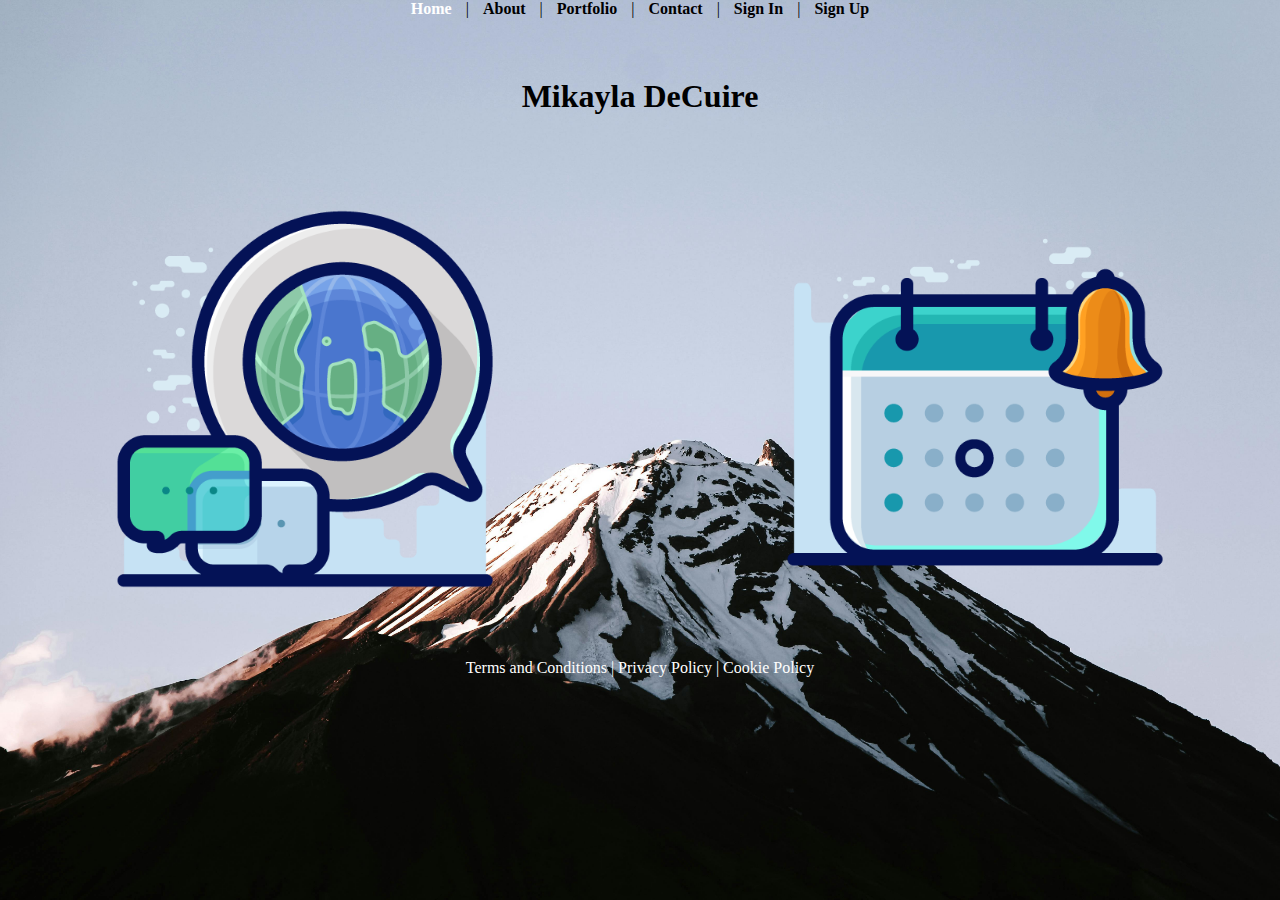
<file: index.html>
<!DOCTYPE html>
<html>
<head>
    <title>Home Page</title>
    <link rel="stylesheet" href="Style.css">
</head>

<body>
<div class="page-wrapper">
    <header>
        <nav style="text-align: center;">
            <a href="index.html" style="color: rgb(255, 255, 255);">Home</a> |
            <a href="about.html">About</a> |
            <a href="portfolio.html">Portfolio</a> |
            <a href="contact.html">Contact</a> |
            <a href="signin.html">Sign In</a> |
            <a href="signup.html">Sign Up</a>
        </nav>
    </header>

    <div style="text-align: center;">
        <h1>Mikayla DeCuire</h1>
    </div>

    <div class="image-row">
        <img src="images/network.png" alt="Network Image">
        <img src="images/calendar.png" alt="Calendar Image">
    </div>
    
    <footer style="text-align: center; margin-top: 40px;">
        <a href="terms.html">Terms and Conditions</a> |
        <a href="privacy.html">Privacy Policy</a> |
        <a href="cookies.html">Cookie Policy</a>
    </footer>
</div>
</body>
</html>
</file>
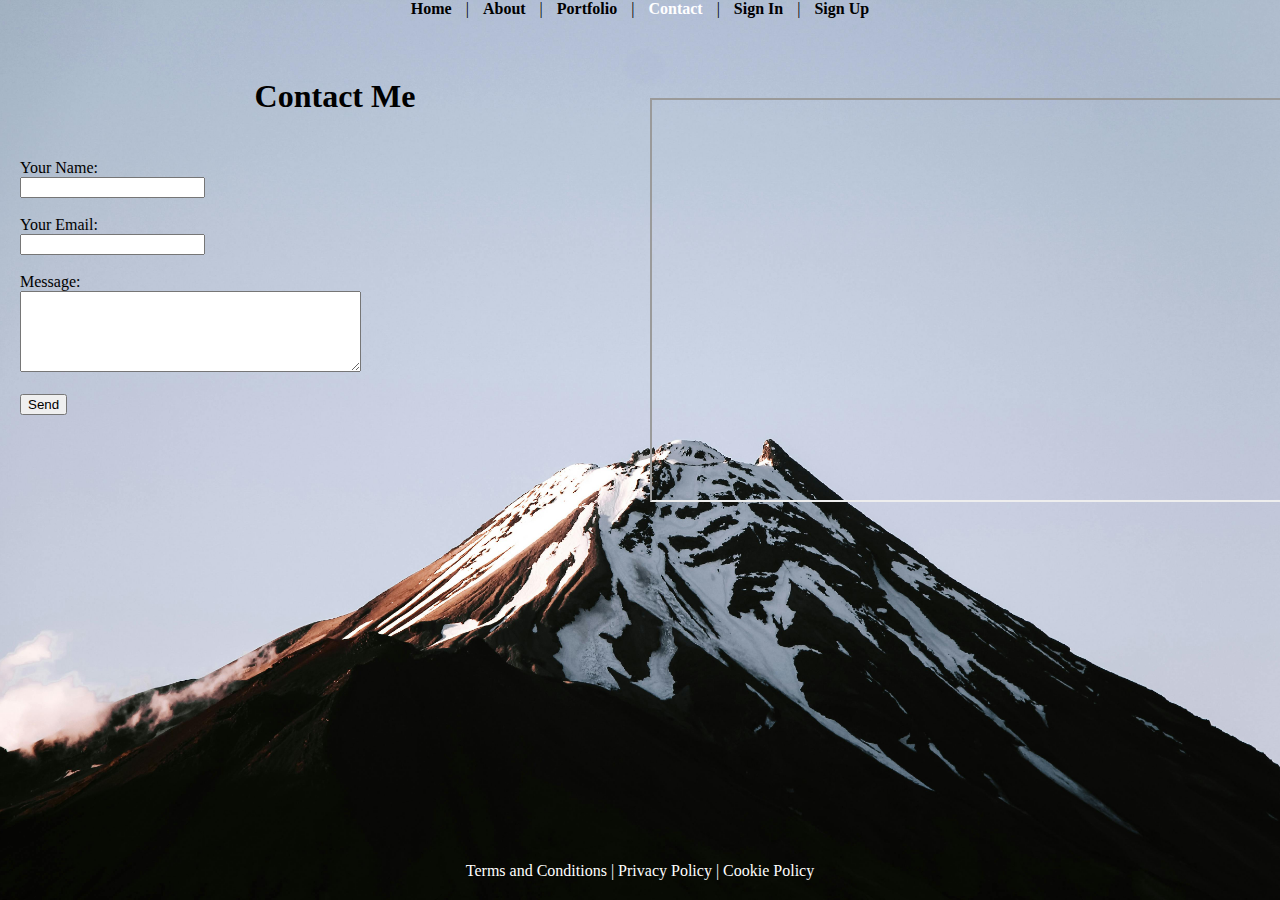
<file: contact.html>
<!DOCTYPE html>
<html>
<head>
    <title>Photos</title>
    <link rel="stylesheet" href="Style.css">
</head>
<body>
    <div class="page-wrapper">
        <header>
            <nav style="text-align: center;">
                <a href="index.html">Home</a> |
                <a href="about.html">About</a> |
                <a href="portfolio.html">Portfolio</a> |
                <a href="contact.html" style="color: rgb(255, 255, 255);">Contact</a> |
                <a href="signin.html">Sign In</a> |
                <a href="signup.html">Sign Up</a>
            </nav>
        </header>

        <main>
            <div class="grid-container">
                <form>
                    <h1>Contact Me</h1>
                    <label for="name">Your Name:</label><br>
                    <input type="text" id="name" name="name"><br><br>

                    <label for="email">Your Email:</label><br>
                    <input type="email" id="email" name="email"><br><br>

                    <label for="message">Message:</label><br>
                    <textarea id="message" name="message" rows="5" cols="40"></textarea><br><br>

                    <input type="submit" value="Send">
                </form>

                <div id="map">
                    <iframe src="https://maps.google.com/maps?width=600&height=400&hl=en&q=University%20of%20Idaho&t=&z=14&ie=UTF8&iwloc=B&output=embed" allowfullscreen="" loading="lazy"></iframe>
                </div>
            </div>
            
        </main>

        <footer style="text-align: center;">
            <a href="terms.html">Terms and Conditions</a> |
            <a href="privacy.html">Privacy Policy</a> |
            <a href="cookies.html">Cookie Policy</a>
        </footer>
    </div>
</body>
</html>
</file>
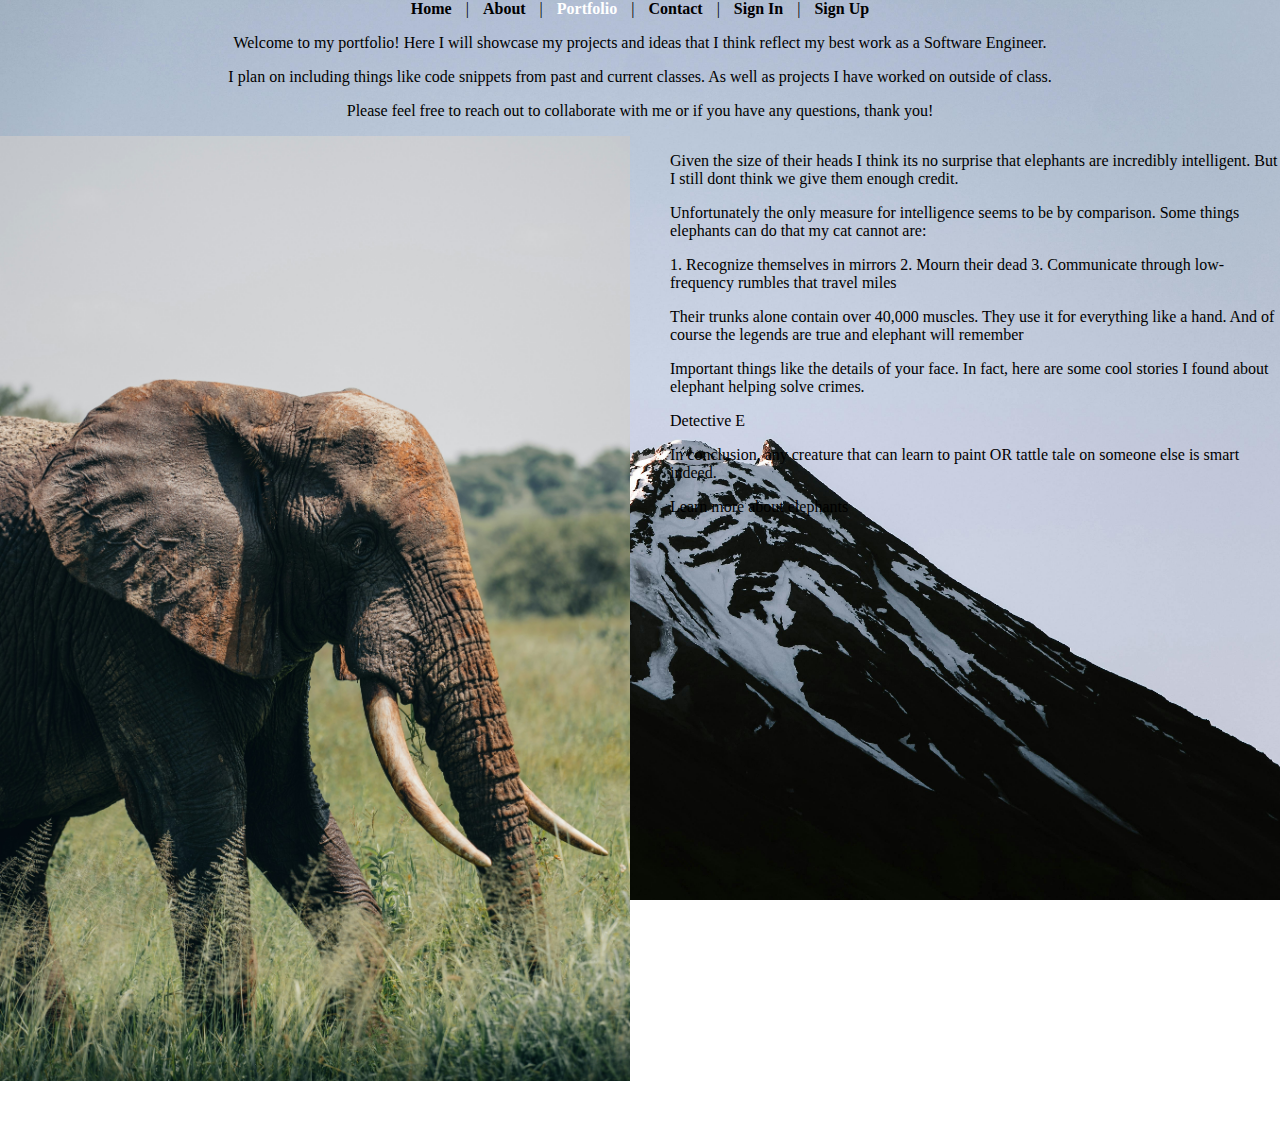
<file: portfolio.html>
<!DOCTYPE html>
<html>
<head>
    <title>Photos</title>
    <link rel="stylesheet" href="Style.css">
</head>
<body>
    <header>
        <nav style="text-align: center;">
            <a href="index.html">Home</a> |
            <a href="about.html">About</a> |
            <a href="portfolio.html" style="color: rgb(255, 255, 255);">Portfolio</a> |
            <a href="contact.html">Contact</a> |
            <a href="signin.html">Sign In</a> |
            <a href="signup.html">Sign Up</a>
        </nav>
    </header>

    <main>
        <div style="text-align: center;">
            <p>Welcome to my portfolio! Here I will showcase my projects and ideas that I think reflect my best work as a Software Engineer.</p>
            <p>I plan on including things like code snippets from past and current classes. As well as projects I have worked on outside of class. </p>
            <p>Please feel free to reach out to collaborate with me or if you have any questions, thank you!</p>
        </div>
        
        <div class="grid-container">
            <div id="bango">
                <img src="images/elephant.jpg" alt="Network Image">
            </div>
            <div id="bingo">
                <p>Given the size of their heads I think its no surprise that elephants are incredibly intelligent. But I still dont think we give them enough credit.</p>
                <p>Unfortunately the only measure for intelligence seems to be by comparison. Some things elephants can do that my cat cannot are:</p>
                <p>1. Recognize themselves in mirrors 2. Mourn their dead 3. Communicate through low-frequency rumbles that travel miles</p>
                <p>Their trunks alone contain over 40,000 muscles. They use it for everything like a hand. And of course the legends are true and elephant will remember</p>
                <p>Important things like the details of your face. In fact, here are some cool stories I found about elephant helping solve crimes.</p>
                <a href="https://vocal.media/criminal/6-times-animals-helped-solve-crimes-unexpected-heroes-in-criminal-investigations" target="_blank">Detective E</a>
                <p>In conclusion, any creature that can learn to paint OR tattle tale on someone else is smart indeed.</p>
                <a href="https://en.wikipedia.org/wiki/Elephant" target="_blank">Learn more about elephants</a>

            </div>
        </div>
    </main>

    <footer style="text-align: center;">
        <a href="terms.html">Terms and Conditions</a> |
        <a href="privacy.html">Privacy Policy</a> |
        <a href="cookies.html">Cookie Policy</a>
    </footer>
</body>
</html>
</file>
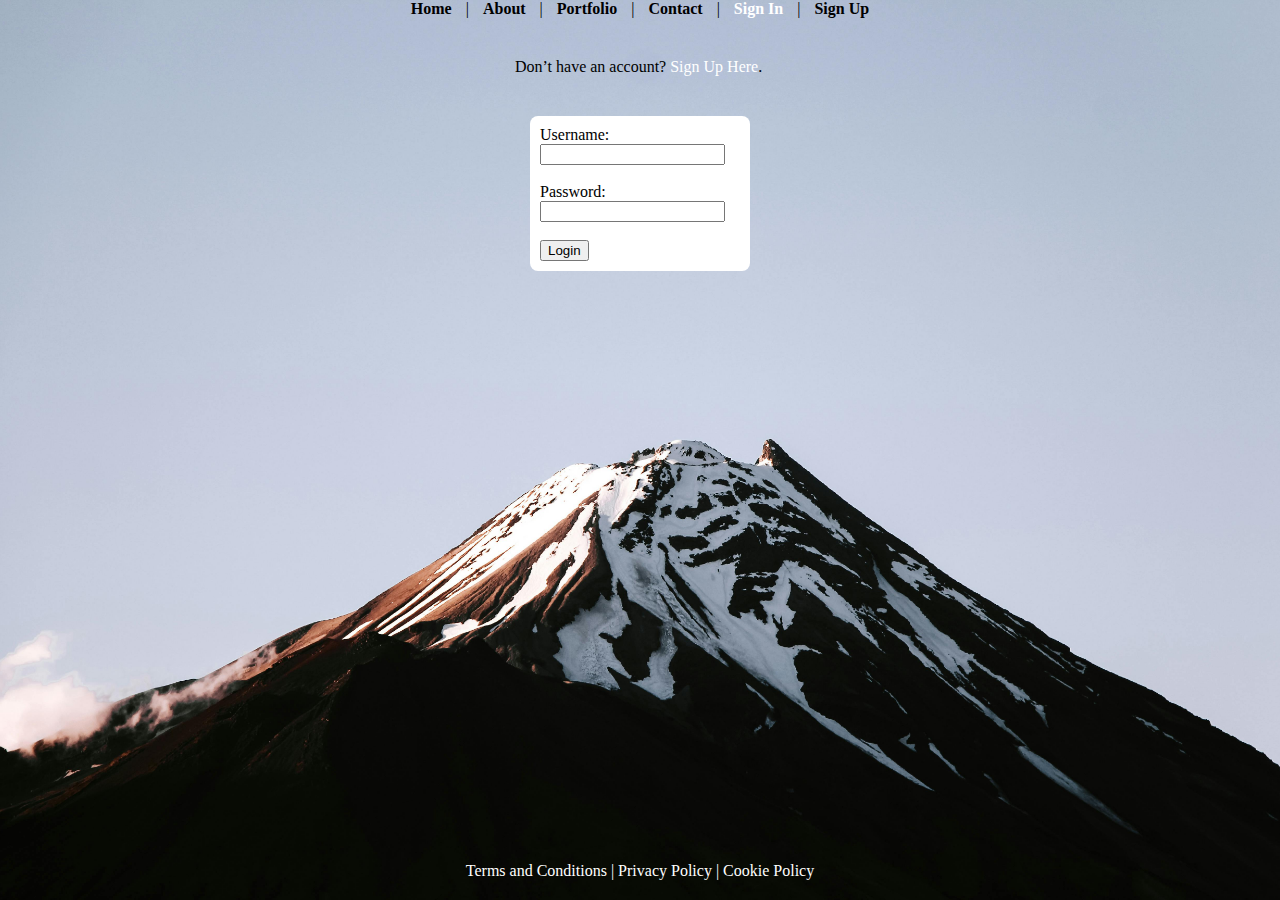
<file: signin.html>
<!DOCTYPE html>
<html>
<head>
    <title>Sign In</title>
    <link rel="stylesheet" href="Style.css">
</head>
<body>
<div class="page-wrapper">
    <header>
        <nav style="text-align: center;">
            <a href="index.html">Home</a> |
            <a href="about.html">About</a> |
            <a href="portfolio.html">Portfolio</a> |
            <a href="contact.html">Contact</a> |
            <a href="signin.html" style="color: rgb(255, 255, 255);">Sign In</a> |
            <a href="signup.html">Sign Up</a>
        </nav>
    </header>

    <main>
        <div id="cleanup">
            <p>Don’t have an account? <a href="signup.html">Sign Up Here</a>.</p>
        </div>
        <form id="signin">
            <label for="username">Username:</label><br>
            <input type="text" id="username" name="username"><br><br>

            <label for="password">Password:</label><br>
            <input type="password" id="password" name="password"><br><br>

            <input type="submit" value="Login">
        </form>
        
    </main>

    <footer style="text-align: center;">
        <a href="terms.html">Terms and Conditions</a> |
        <a href="privacy.html">Privacy Policy</a> |
        <a href="cookies.html">Cookie Policy</a>
    </footer>
</div>
</body>
</html>
</file>
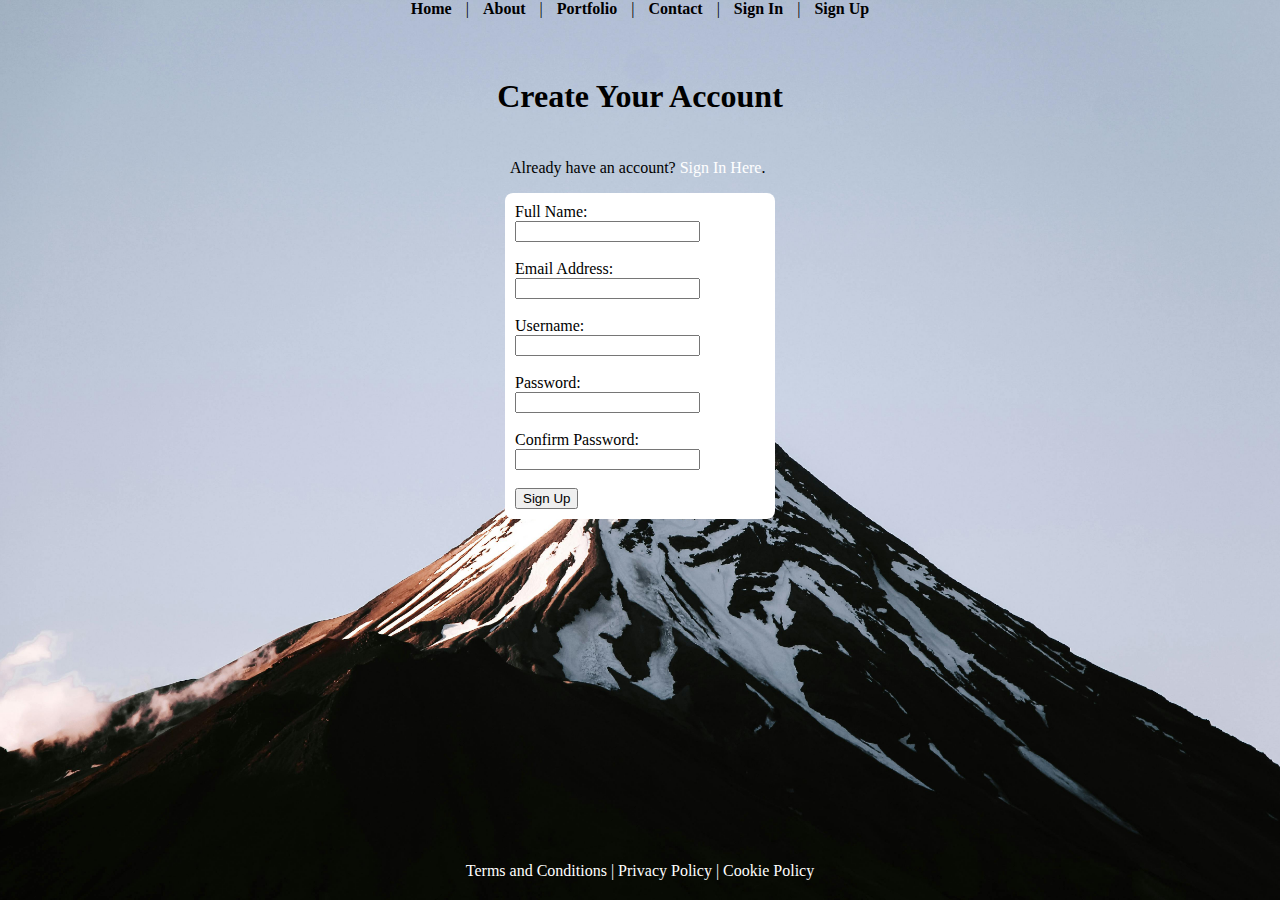
<file: signup.html>
<!DOCTYPE html>
<html>
<head>
    <title>Sign Up</title>
    <link rel="stylesheet" href="Style.css">
</head>
<body>
<div class="page-wrapper">
    <header>
        <nav style="text-align: center;">
            <a href="index.html">Home</a> |
            <a href="about.html">About</a> |
            <a href="portfolio.html">Portfolio</a> |
            <a href="contact.html">Contact</a> |
            <a href="signin.html">Sign In</a> |
            <a href="signup.html" style="font-weight: bold;">Sign Up</a>
        </nav>
    </header>

    <main>
        <h1>Create Your Account</h1>
        <div id="itup">
            <p>Already have an account? <a href="signin.html">Sign In Here</a>.</p>
        </div>
        <form id="signup">
            <label for="fullname">Full Name:</label><br>
            <input type="text" id="name" name="name" required><br><br>

            <label for="email">Email Address:</label><br>
            <input type="email" id="email" name="email" required><br><br>

            <label for="username">Username:</label><br>
            <input type="text" id="username" name="username" required><br><br>

            <label for="password">Password:</label><br>
            <input type="password" id="password" name="password" required><br><br>

            <label for="confirm-password">Confirm Password:</label><br>
            <input type="password" id="confirm-password" name="confirm-password" required><br><br>

            <input type="submit" value="Sign Up">
        </form>
       
    </main>

    <footer style="text-align: center;">
        <a href="terms.html">Terms and Conditions</a> |
        <a href="privacy.html">Privacy Policy</a> |
        <a href="cookies.html">Cookie Policy</a>
    </footer>
</div>
</body>
</html>
</file>
<file: Style.css>
main {
    flex: 1;
    width: 100%;
}

footer {
    text-align: center;
    padding: 20px;
    color: #fff;
}

footer a {
    color: white;
}

body {
    font-family: 'Times New Roman', Times, serif;
    background-image: url("images/mountain.jpg");
    background-size: cover;         
    background-repeat: no-repeat;    
    background-position: center;      
    background-attachment: fixed;
    width: 100%;
    height: 100%;
    margin: 0;
}

.page-wrapper {
    display: flex;
    flex-direction: column;
    min-height: 100vh;
}

h1 {
    text-align: center; 
    margin-top: 60px;
    color: #000000;
    height: 60px;
}

h2 {
    text-align: center; 
    margin-top: 60px;
    color: #000000;
    height: 40px;
}

a {
    color: #000000;
    text-decoration: none;
}

a:hover {
    text-decoration: underline;
}

nav {
    margin-bottom: 0px;
    color: #000000;
}

nav a {
    margin-right: 10px;
    margin-left: 10px;
    font-weight: bold;
}

.image-row {
    display: flex;
    justify-content: center;
    gap: 270px;            
    margin-top: 40px;
}

.image-row img {
    max-width: 400px;       
    height: auto;
}

.grid-container {
    display: grid;
    grid-template-columns: 1fr 1fr;
    gap: 20px;
    max-width: 100%;
    max-height: 100%;
}

form {
    width: 100%;
    text-align: left;
    margin-left: 20px;
}
#bingo {
    max-width: 100%;
    height: auto;
    margin-left: 20px;
}
#map {
    margin-top: 80px;
    height: 400px;
    width: 100%;
}
#bango img {
    max-width: 100%;
    height: auto;
}

#map iframe {
    width: 100%;
    height: 100%;
}

#signup {
    width: 250px; 
    margin: 0 auto;
    text-align: left; 
    background-color: rgb(255, 255, 255);
    border-radius: 8px;
    padding: 10px;
}

#signin {
    width: 200px; 
    margin: 0 auto;
    margin-top: 40px;
    text-align: left; 
    background-color: rgb(255, 255, 255);
    border-radius: 8px;
    padding: 10px;
}

#cleanup {
    width:  250px;
    text-align: left;
    color: rgb(0, 0, 0);
    margin: 0 auto;
    margin-top: 40px;
}

#itup {
    width:  260px;
    text-align: left;
    color: rgb(0, 0, 0);
    margin: 0 auto;
}

#itup a {
    color: rgb(255, 255, 255);
}

#cleanup a {
    color: rgb(255, 255, 255);
}

#about {
    padding: 2px;
    margin-left: 4px;
}

#aboutme {
    padding: 2px;
}
  
.circle-button {
    position: absolute;
    width: 100px;
    height: 100px;
    text-align: center;
    border-radius: 50%;
    background-color: #f0f0f0;
    overflow: hidden;
    transition: transform 0.3s;
}
.button-arc {
    width: 100%;
    text-align: center;
    margin-top: 40px;
}
  
.circle-container {
    position: relative;
    width: 500px; /* wider to fit all buttons */
    height: 200px;
    margin: 0 auto; /* this centers the semi-circle */
}
.circle-button img {
    width: 60%;
    margin-top: 10px;
}
  
.circle-button span {
    display: block;
    font-size: 0.9em;
    margin-top: 5px;
}
  
.circle-button:nth-child(1) { top: 100px; left: 0; }
.circle-button:nth-child(2) { top: 50px; left: 100px; }
.circle-button:nth-child(3) { top: 0; left: 200px; }
.circle-button:nth-child(4) { top: 50px; left: 300px; }
.circle-button:nth-child(5) { top: 100px; left: 400px; }
</file>
